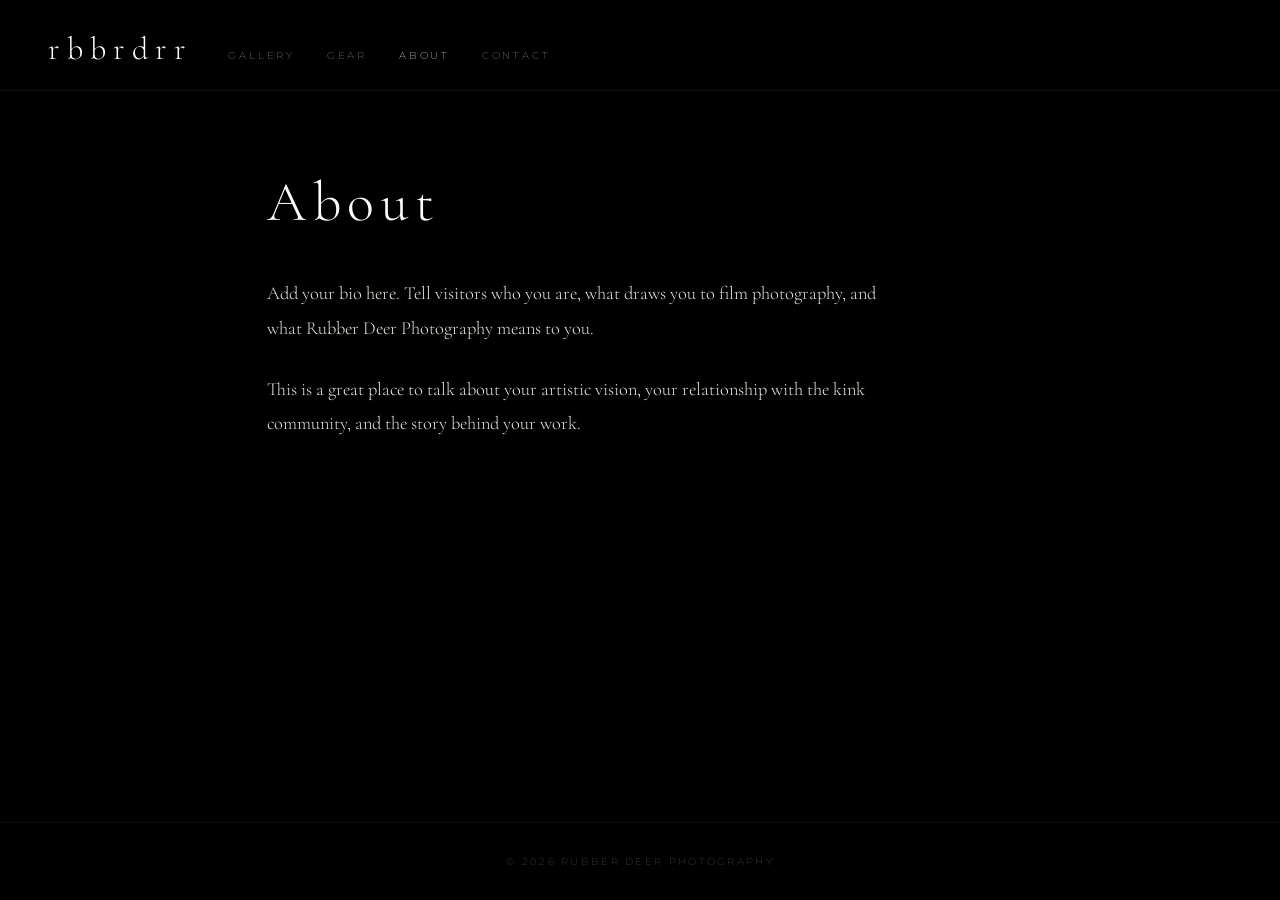
<file: about.html>
<!DOCTYPE html>
<html lang="en">
<head>
  <meta charset="UTF-8" />
  <meta name="viewport" content="width=device-width, initial-scale=1.0" />
  <title>About &#8212; Rubber Deer Photography</title>
  <link rel="preconnect" href="https://fonts.googleapis.com" />
  <link rel="preconnect" href="https://fonts.gstatic.com" crossorigin />
  <link href="https://fonts.googleapis.com/css2?family=Cormorant+Garamond:ital,wght@0,300;0,400;1,300;1,400&family=Montserrat:wght@200;300;400&display=swap" rel="stylesheet" />
  <link rel="stylesheet" href="style.css" />
</head>
<body>
  <header>
    <div class="header-inner">
      <a href="index.html" class="logo">rbbrdrr</a>
      <nav class="nav">
        <a href="index.html" class="nav-link">Gallery</a>
        <a href="gear.html" class="nav-link">Gear</a>
        <a href="about.html" class="nav-link active">About</a>
        <a href="contact.html" class="nav-link">Contact</a>
      </nav>
    </div>
  </header>
  <main class="page-content">
    <div class="about-layout">
      <h1 class="page-title">About</h1>
      <p class="about-body">Add your bio here. Tell visitors who you are, what draws you to film photography, and what Rubber Deer Photography means to you.</p>
      <p class="about-body">This is a great place to talk about your artistic vision, your relationship with the kink community, and the story behind your work.</p>
    </div>
  </main>
  <footer><span>&copy; <span id="year"></span> Rubber Deer Photography</span></footer>
  <script>document.getElementById('year').textContent = new Date().getFullYear();</script>
</body>
</html>
</file>
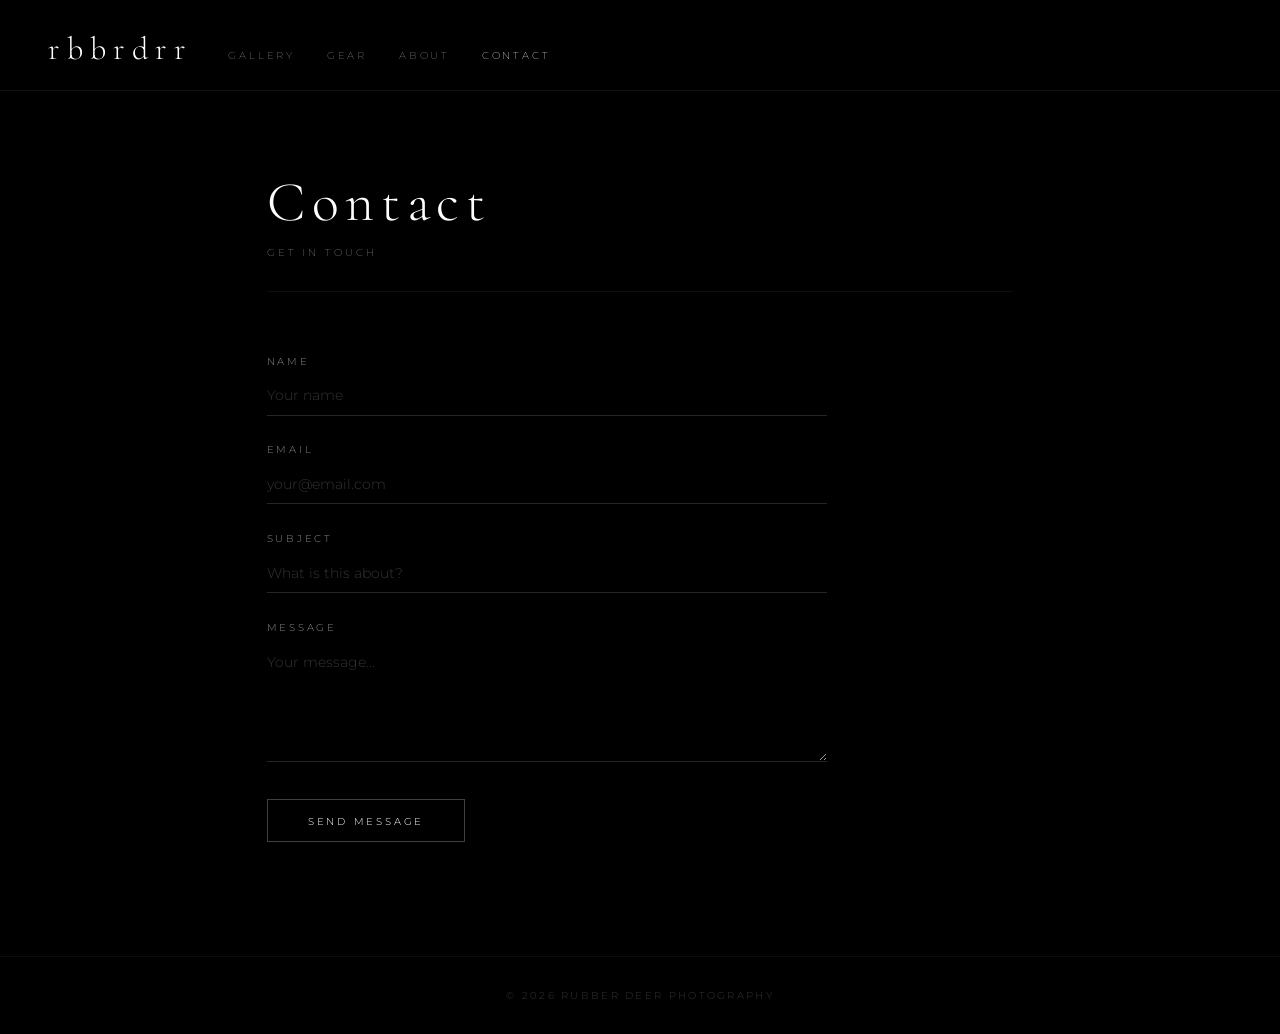
<file: contact.html>
<!DOCTYPE html>
<html lang="en">
<head>
  <meta charset="UTF-8" />
  <meta name="viewport" content="width=device-width, initial-scale=1.0" />
  <title>Contact &#8212; Rubber Deer Photography</title>
  <link rel="preconnect" href="https://fonts.googleapis.com" />
  <link rel="preconnect" href="https://fonts.gstatic.com" crossorigin />
  <link href="https://fonts.googleapis.com/css2?family=Cormorant+Garamond:ital,wght@0,300;0,400;1,300;1,400&family=Montserrat:wght@200;300;400&display=swap" rel="stylesheet" />
  <link rel="stylesheet" href="style.css" />
</head>
<body>

  <header>
    <div class="header-inner">
      <a href="index.html" class="logo">rbbrdrr</a>
      <nav class="nav">
        <a href="index.html" class="nav-link">Gallery</a>
        <a href="gear.html" class="nav-link">Gear</a>
        <a href="about.html" class="nav-link">About</a>
        <a href="contact.html" class="nav-link active">Contact</a>
      </nav>
    </div>
  </header>

  <main class="page-content">
    <div class="page-header">
      <h1 class="page-title">Contact</h1>
      <p class="page-subtitle">Get in touch</p>
    </div>
    <div class="contact-wrap">
      <form id="contact-form" class="contact-form" action="https://formspree.io/f/REPLACE_WITH_YOUR_ID" method="POST">
        <input type="hidden" name="_replyto" value="rbbrdrr@jaiydawoof.com" />
        <input type="hidden" name="_subject" value="New message from rbbrdrr.com" />
        <div class="form-group">
          <label for="name" class="form-label">Name</label>
          <input type="text" id="name" name="name" class="form-input" placeholder="Your name" required />
        </div>
        <div class="form-group">
          <label for="email" class="form-label">Email</label>
          <input type="email" id="email" name="email" class="form-input" placeholder="your@email.com" required />
        </div>
        <div class="form-group">
          <label for="subject" class="form-label">Subject</label>
          <input type="text" id="subject" name="subject" class="form-input" placeholder="What is this about?" />
        </div>
        <div class="form-group">
          <label for="message" class="form-label">Message</label>
          <textarea id="message" name="message" class="form-textarea" placeholder="Your message..." rows="6" required></textarea>
        </div>
        <button type="submit" class="form-submit">Send Message</button>
        <p id="form-status" class="form-status"></p>
      </form>
    </div>
  </main>

  <footer>
    <span>&copy; <span id="year"></span> Rubber Deer Photography</span>
  </footer>

  <script>
    document.getElementById('year').textContent = new Date().getFullYear();
    var form = document.getElementById('contact-form');
    var status = document.getElementById('form-status');
    form.addEventListener('submit', function (e) {
      e.preventDefault();
      var data = new FormData(form);
      fetch(form.action, { method: 'POST', body: data, headers: { 'Accept': 'application/json' } })
        .then(function (r) {
          if (r.ok) {
            status.textContent = 'Message sent. Thank you.';
            status.className = 'form-status success';
            form.reset();
          } else {
            status.textContent = 'Something went wrong. Please try again.';
            status.className = 'form-status error';
          }
        }).catch(function () {
          status.textContent = 'Something went wrong. Please try again.';
          status.className = 'form-status error';
        });
    });
  </script>
</body>
</html>
</file>
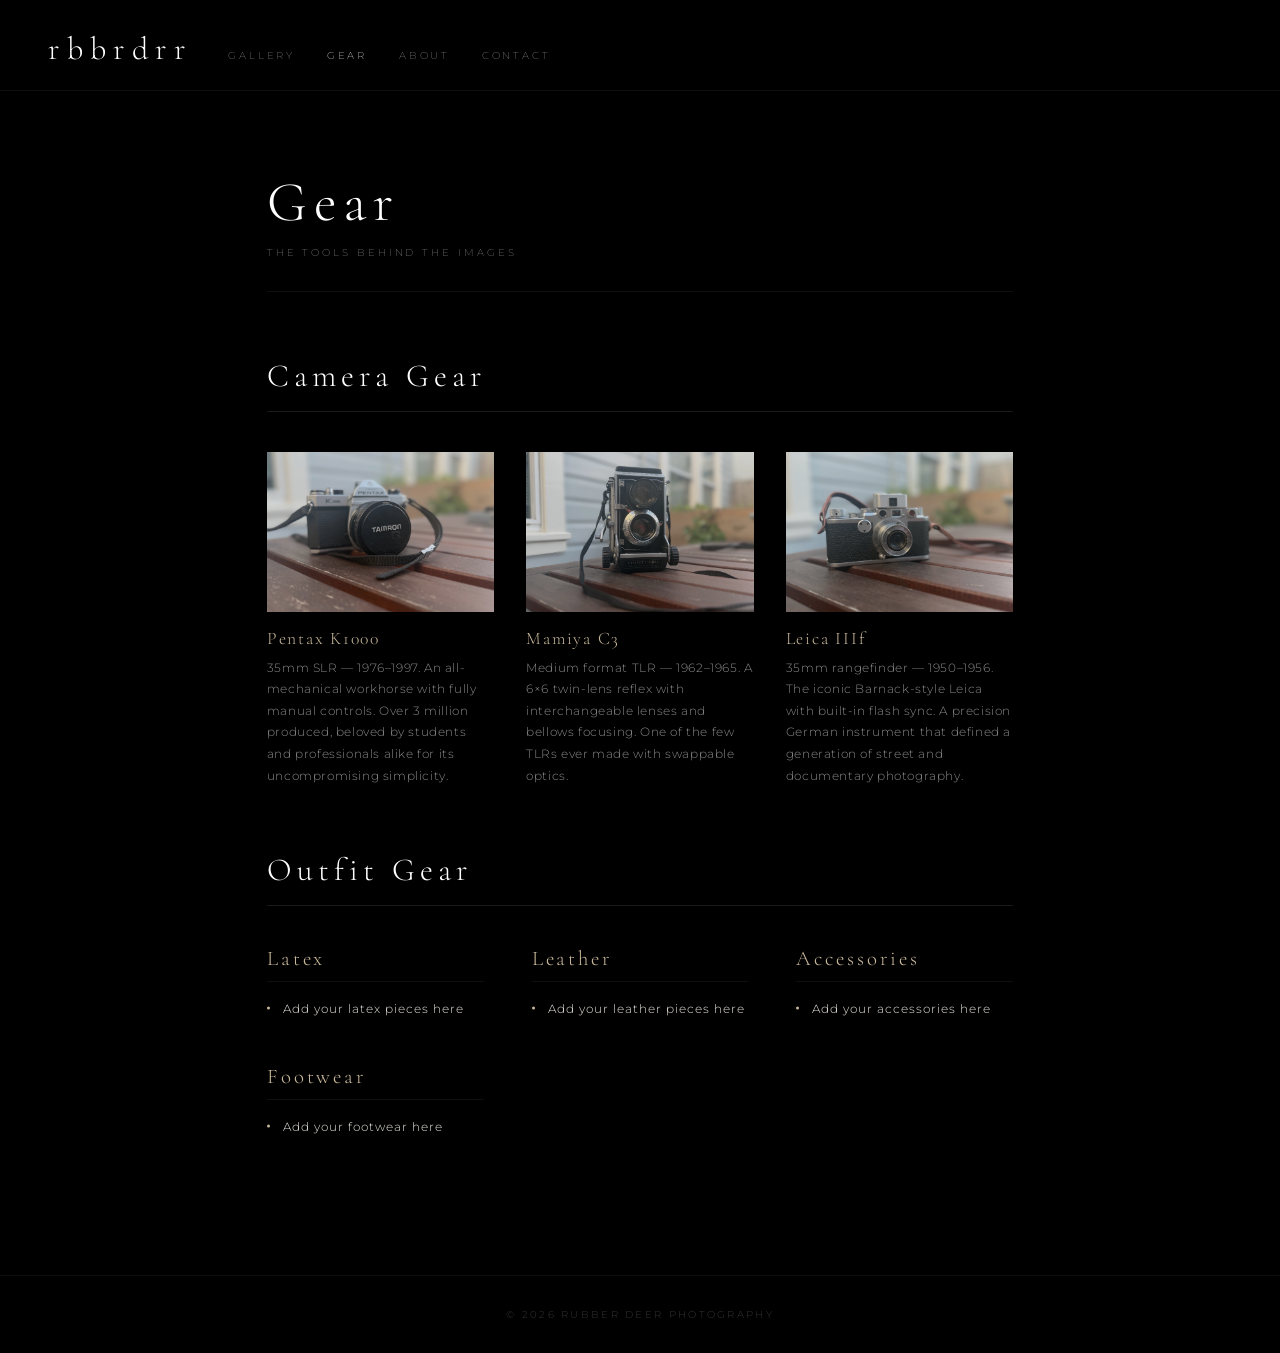
<file: gear.html>
<!DOCTYPE html>
<html lang="en">
<head>
  <meta charset="UTF-8" />
  <meta name="viewport" content="width=device-width, initial-scale=1.0" />
  <title>Gear &#8212; Rubber Deer Photography</title>
  <link rel="preconnect" href="https://fonts.googleapis.com" />
  <link rel="preconnect" href="https://fonts.gstatic.com" crossorigin />
  <link href="https://fonts.googleapis.com/css2?family=Cormorant+Garamond:ital,wght@0,300;0,400;1,300;1,400&family=Montserrat:wght@200;300;400&display=swap" rel="stylesheet" />
  <link rel="stylesheet" href="style.css" />
</head>
<body>
  <header>
    <div class="header-inner">
      <a href="index.html" class="logo">rbbrdrr</a>
      <nav class="nav">
        <a href="index.html" class="nav-link">Gallery</a>
        <a href="gear.html" class="nav-link active">Gear</a>
        <a href="about.html" class="nav-link">About</a>
        <a href="contact.html" class="nav-link">Contact</a>
      </nav>
    </div>
  </header>

  <main class="page-content">
    <div class="page-header">
      <h1 class="page-title">Gear</h1>
      <p class="page-subtitle">The tools behind the images</p>
    </div>

    <div class="gear-section">
      <h2 class="gear-section-title">Camera Gear</h2>
      <div class="camera-grid">

        <div class="camera-card">
          <a href="https://en.wikipedia.org/wiki/Pentax_K1000" target="_blank" rel="noopener" class="camera-img-link">
            <img src="cameras/Pentax_K1000.jpeg" alt="Pentax K1000" class="camera-img" />
          </a>
          <div class="camera-info">
            <a href="https://en.wikipedia.org/wiki/Pentax_K1000" target="_blank" rel="noopener" class="camera-name">Pentax K1000</a>
            <p class="camera-desc">35mm SLR &#8212; 1976&#8211;1997. An all-mechanical workhorse with fully manual controls. Over 3 million produced, beloved by students and professionals alike for its uncompromising simplicity.</p>
          </div>
        </div>

        <div class="camera-card">
          <a href="https://en.wikipedia.org/wiki/Mamiya_C" target="_blank" rel="noopener" class="camera-img-link">
            <img src="cameras/Mamiya_C3.jpeg" alt="Mamiya C3" class="camera-img" />
          </a>
          <div class="camera-info">
            <a href="https://en.wikipedia.org/wiki/Mamiya_C" target="_blank" rel="noopener" class="camera-name">Mamiya C3</a>
            <p class="camera-desc">Medium format TLR &#8212; 1962&#8211;1965. A 6&#215;6 twin-lens reflex with interchangeable lenses and bellows focusing. One of the few TLRs ever made with swappable optics.</p>
          </div>
        </div>

        <div class="camera-card">
          <a href="https://en.wikipedia.org/wiki/Leica_III" target="_blank" rel="noopener" class="camera-img-link">
            <img src="cameras/Leica_IIIF.jpeg" alt="Leica IIIf" class="camera-img" />
          </a>
          <div class="camera-info">
            <a href="https://en.wikipedia.org/wiki/Leica_III" target="_blank" rel="noopener" class="camera-name">Leica IIIf</a>
            <p class="camera-desc">35mm rangefinder &#8212; 1950&#8211;1956. The iconic Barnack-style Leica with built-in flash sync. A precision German instrument that defined a generation of street and documentary photography.</p>
          </div>
        </div>

      </div>
    </div>

    <div class="gear-section">
      <h2 class="gear-section-title">Outfit Gear</h2>
      <div class="gear-grid">
        <div class="gear-category">
          <h3 class="gear-heading">Latex</h3>
          <ul class="gear-list"><li>Add your latex pieces here</li></ul>
        </div>
        <div class="gear-category">
          <h3 class="gear-heading">Leather</h3>
          <ul class="gear-list"><li>Add your leather pieces here</li></ul>
        </div>
        <div class="gear-category">
          <h3 class="gear-heading">Accessories</h3>
          <ul class="gear-list"><li>Add your accessories here</li></ul>
        </div>
        <div class="gear-category">
          <h3 class="gear-heading">Footwear</h3>
          <ul class="gear-list"><li>Add your footwear here</li></ul>
        </div>
      </div>
    </div>

  </main>

  <footer>
    <span>&copy; <span id="year"></span> Rubber Deer Photography</span>
  </footer>
  <script>document.getElementById('year').textContent = new Date().getFullYear();</script>
</body>
</html>
</file>
<file: style.css>
/* ===== RESET & BASE ===== */
*, *::before, *::after { box-sizing: border-box; margin: 0; padding: 0; }

:root {
  --black:      #000000;
  --white:      #ffffff;
  --off-white:  #e8e4dc;
  --dim:        #888888;
  --accent:     #c8b89a;
  --gap:        clamp(10px, 1.5vw, 18px);
  --col-count:  3;
}

html { font-size: 16px; scroll-behavior: smooth; }

body {
  background: var(--black);
  color: var(--off-white);
  font-family: 'Montserrat', sans-serif;
  font-weight: 300;
  min-height: 100vh;
  display: flex;
  flex-direction: column;
  cursor: crosshair;
}

/* ===== HEADER ===== */
header {
  position: sticky;
  top: 0;
  z-index: 100;
  padding: 1.8rem 3rem 1.4rem;
  display: flex;
  align-items: baseline;
  gap: 2rem;
  border-bottom: 1px solid rgba(255,255,255,0.06);
  background: rgba(0,0,0,0.92);
  backdrop-filter: blur(12px);
  -webkit-backdrop-filter: blur(12px);
}

.header-inner {
  display: flex;
  align-items: baseline;
  gap: 2.2rem;
  flex-wrap: wrap;
}

.logo {
  font-family: 'Cormorant Garamond', serif;
  font-weight: 300;
  font-size: clamp(1.4rem, 3vw, 2rem);
  letter-spacing: 0.22em;
  color: var(--white);
  text-decoration: none;
  text-transform: lowercase;
  transition: color 0.3s;
}
.logo:hover { color: var(--accent); }

.tagline {
  font-size: clamp(0.6rem, 1.2vw, 0.72rem);
  letter-spacing: 0.28em;
  text-transform: uppercase;
  color: var(--dim);
  font-weight: 200;
  white-space: nowrap;
}

/* ===== MAIN / GALLERY ===== */
main {
  flex: 1;
  padding: clamp(1.5rem, 4vw, 3.5rem) clamp(1rem, 4vw, 3rem);
}

/* Masonry via CSS columns */
.masonry-grid {
  columns: var(--col-count);
  column-gap: var(--gap);
}

.masonry-item {
  break-inside: avoid;
  margin-bottom: var(--gap);
  overflow: hidden;
  cursor: pointer;
  position: relative;
}

.masonry-item img {
  display: block;
  width: 100%;
  height: auto;
  transition: transform 0.6s cubic-bezier(0.25, 0.46, 0.45, 0.94),
              filter 0.4s ease,
              opacity 0.4s ease;
  filter: grayscale(8%) brightness(0.92);
  opacity: 0;
}

.masonry-item img.loaded {
  opacity: 1;
}

.masonry-item:hover img {
  transform: scale(1.03);
  filter: grayscale(0%) brightness(1);
}

/* ===== EMPTY STATE ===== */
.empty-state {
  text-align: center;
  padding: 8rem 2rem;
  color: var(--dim);
  font-size: 0.85rem;
  letter-spacing: 0.18em;
  text-transform: uppercase;
}

/* ===== LIGHTBOX ===== */
.lightbox {
  position: fixed;
  inset: 0;
  background: rgba(0,0,0,0.97);
  z-index: 1000;
  display: flex;
  align-items: center;
  justify-content: center;
  opacity: 0;
  pointer-events: none;
  transition: opacity 0.35s ease;
}

.lightbox.open {
  opacity: 1;
  pointer-events: all;
}

.lightbox-img-wrap {
  max-width: 90vw;
  max-height: 90vh;
  display: flex;
  align-items: center;
  justify-content: center;
}

.lightbox-img-wrap img {
  max-width: 90vw;
  max-height: 90vh;
  object-fit: contain;
  display: block;
}

.lightbox-close,
.lightbox-prev,
.lightbox-next {
  position: fixed;
  background: none;
  border: none;
  color: rgba(255,255,255,0.5);
  font-size: 1.8rem;
  cursor: pointer;
  transition: color 0.2s;
  line-height: 1;
  padding: 0.5rem;
  z-index: 1001;
}
.lightbox-close:hover,
.lightbox-prev:hover,
.lightbox-next:hover { color: var(--white); }

.lightbox-close { top: 1.5rem; right: 2rem; font-size: 2.2rem; }
.lightbox-prev  { left: 2rem;  top: 50%; transform: translateY(-50%); }
.lightbox-next  { right: 2rem; top: 50%; transform: translateY(-50%); }

/* ===== FOOTER ===== */
footer {
  padding: 2rem 3rem;
  text-align: center;
  font-size: 0.65rem;
  letter-spacing: 0.22em;
  text-transform: uppercase;
  color: rgba(255,255,255,0.2);
  border-top: 1px solid rgba(255,255,255,0.05);
}

/* ===== RESPONSIVE ===== */
@media (max-width: 900px) {
  :root { --col-count: 2; }
  header { padding: 1.4rem 1.5rem; }
  .tagline { display: none; }
}

@media (max-width: 520px) {
  :root { --col-count: 1; }
}


/* ===== AGE GATE ===== */
.age-gate {
    position: fixed;
    inset: 0;
    background: var(--black);
    z-index: 9999;
    display: flex;
    align-items: center;
    justify-content: center;
    transition: opacity 0.6s ease;
}

.age-gate-hide {
    opacity: 0;
    pointer-events: none;
}

.age-gate-box {
    text-align: center;
    max-width: 480px;
    padding: 3rem 2rem;
    display: flex;
    flex-direction: column;
    align-items: center;
    gap: 1.4rem;
}

.age-gate-logo {
    font-family: 'Cormorant Garamond', serif;
    font-weight: 300;
    font-size: 2.2rem;
    letter-spacing: 0.22em;
    color: var(--white);
    text-transform: lowercase;
    margin-bottom: 0.5rem;
}

.age-gate-title {
    font-size: 0.7rem;
    letter-spacing: 0.3em;
    text-transform: uppercase;
    color: var(--dim);
    font-weight: 200;
}

.age-gate-sub {
    font-family: 'Cormorant Garamond', serif;
    font-size: 1.15rem;
    font-weight: 300;
    color: var(--off-white);
    line-height: 1.8;
    border-top: 1px solid rgba(255,255,255,0.08);
    border-bottom: 1px solid rgba(255,255,255,0.08);
    padding: 1.4rem 0;
}

.age-gate-buttons {
    display: flex;
    flex-direction: column;
    gap: 0.8rem;
    width: 100%;
    max-width: 320px;
}

.age-btn {
    width: 100%;
    padding: 0.9rem 1.5rem;
    font-family: 'Montserrat', sans-serif;
    font-size: 0.65rem;
    letter-spacing: 0.22em;
    text-transform: uppercase;
    font-weight: 300;
    cursor: pointer;
    border: 1px solid rgba(255,255,255,0.2);
    transition: all 0.3s ease;
    background: transparent;
}

.age-btn-enter {
    color: var(--white);
    border-color: rgba(255,255,255,0.35);
}

.age-btn-enter:hover {
    background: rgba(255,255,255,0.06);
    border-color: rgba(255,255,255,0.6);
}

.age-btn-exit {
    color: var(--dim);
    border-color: rgba(255,255,255,0.08);
}

.age-btn-exit:hover {
    color: var(--off-white);
    border-color: rgba(255,255,255,0.2);
}

.age-gate-note {
    font-size: 0.58rem;
    letter-spacing: 0.12em;
    color: rgba(255,255,255,0.2);
    text-transform: uppercase;
    line-height: 1.8;
    max-width: 340px;
}


/* ===== NAVIGATION ===== */
.nav {
  display: flex;
  gap: 2rem;
  align-items: baseline;
}

.nav-link {
  font-family: 'Montserrat', sans-serif;
  font-size: 0.62rem;
  font-weight: 200;
  letter-spacing: 0.28em;
  text-transform: uppercase;
  color: var(--dim);
  text-decoration: none;
  transition: color 0.3s;
  white-space: nowrap;
}

.nav-link:hover,
.nav-link.active {
  color: var(--off-white);
}

/* ===== PAGE CONTENT ===== */
.page-content {
  flex: 1;
  padding: clamp(3rem, 6vw, 6rem) clamp(1.5rem, 6vw, 6rem);
  max-width: 900px;
  margin: 0 auto;
  width: 100%;
}

.page-header {
  margin-bottom: 4rem;
  border-bottom: 1px solid rgba(255,255,255,0.06);
  padding-bottom: 2rem;
}

.page-title {
  font-family: 'Cormorant Garamond', serif;
  font-weight: 300;
  font-size: clamp(2rem, 5vw, 3.5rem);
  letter-spacing: 0.12em;
  color: var(--white);
  margin-bottom: 0.6rem;
}

.page-subtitle {
  font-size: 0.65rem;
  letter-spacing: 0.28em;
  text-transform: uppercase;
  color: var(--dim);
  font-weight: 200;
}

/* ===== GEAR PAGE ===== */
.gear-grid {
  display: grid;
  grid-template-columns: repeat(auto-fit, minmax(200px, 1fr));
  gap: 3rem;
}

.gear-heading {
  font-family: 'Cormorant Garamond', serif;
  font-weight: 300;
  font-size: 1.3rem;
  letter-spacing: 0.14em;
  color: var(--accent);
  margin-bottom: 1.2rem;
  padding-bottom: 0.6rem;
  border-bottom: 1px solid rgba(255,255,255,0.06);
}

.gear-list {
  list-style: none;
  display: flex;
  flex-direction: column;
  gap: 0.7rem;
}

.gear-list li {
  font-size: 0.78rem;
  letter-spacing: 0.08em;
  color: var(--off-white);
  font-weight: 300;
  padding-left: 1rem;
  position: relative;
}

.gear-list li::before {
  content: '';
  position: absolute;
  left: 0;
  top: 50%;
  transform: translateY(-50%);
  width: 3px;
  height: 3px;
  background: var(--accent);
  border-radius: 50%;
}

/* ===== ABOUT PAGE ===== */
.about-layout {
  max-width: 640px;
}

.about-layout .page-title {
  margin-bottom: 2.5rem;
}

.about-body {
  font-family: 'Cormorant Garamond', serif;
  font-size: 1.15rem;
  font-weight: 300;
  line-height: 1.9;
  color: var(--off-white);
  margin-bottom: 1.6rem;
}

/* ===== CONTACT PAGE ===== */
.contact-wrap {
  max-width: 560px;
}

.contact-form {
  display: flex;
  flex-direction: column;
  gap: 1.8rem;
}

.form-group {
  display: flex;
  flex-direction: column;
  gap: 0.6rem;
}

.form-label {
  font-size: 0.6rem;
  letter-spacing: 0.28em;
  text-transform: uppercase;
  color: var(--dim);
  font-weight: 300;
}

.form-input,
.form-textarea {
  background: transparent;
  border: none;
  border-bottom: 1px solid rgba(255,255,255,0.15);
  color: var(--off-white);
  font-family: 'Montserrat', sans-serif;
  font-size: 0.85rem;
  font-weight: 300;
  padding: 0.7rem 0;
  outline: none;
  transition: border-color 0.3s;
  width: 100%;
}

.form-input::placeholder,
.form-textarea::placeholder {
  color: rgba(255,255,255,0.2);
}

.form-input:focus,
.form-textarea:focus {
  border-bottom-color: var(--accent);
}

.form-textarea {
  resize: vertical;
  min-height: 120px;
}

.form-submit {
  align-self: flex-start;
  background: transparent;
  border: 1px solid rgba(255,255,255,0.25);
  color: var(--white);
  font-family: 'Montserrat', sans-serif;
  font-size: 0.62rem;
  letter-spacing: 0.28em;
  text-transform: uppercase;
  font-weight: 300;
  padding: 0.9rem 2.5rem;
  cursor: pointer;
  transition: all 0.3s;
  margin-top: 0.5rem;
}

.form-submit:hover {
  background: rgba(255,255,255,0.05);
  border-color: rgba(255,255,255,0.5);
}

.form-status {
  font-size: 0.65rem;
  letter-spacing: 0.18em;
  text-transform: uppercase;
  margin-top: 0.5rem;
}

.form-status.success { color: #7eb89a; }
.form-status.error   { color: #c97a7a; }

@media (max-width: 700px) {
  .header-inner { flex-direction: column; gap: 1rem; align-items: flex-start; }
  .nav { gap: 1.5rem; }
  .page-content { padding: 2rem 1.5rem; }
}


/* ===== GEAR SECTIONS ===== */
.gear-section {
  margin-bottom: 4rem;
}

.gear-section-title {
  font-family: 'Cormorant Garamond', serif;
  font-weight: 300;
  font-size: clamp(1.4rem, 3vw, 2rem);
  letter-spacing: 0.16em;
  color: var(--white);
  margin-bottom: 2.5rem;
  padding-bottom: 1rem;
  border-bottom: 1px solid rgba(255,255,255,0.1);
}


/* ===== CAMERA CARDS ===== */
.camera-grid {
  display: grid;
  grid-template-columns: repeat(3, 1fr);
  gap: 2rem;
  margin-bottom: 1rem;
}

.camera-card {
  display: flex;
  flex-direction: column;
  gap: 1rem;
}

.camera-img-link {
  display: block;
  overflow: hidden;
}

.camera-img {
  width: 100%;
  height: 160px;
  object-fit: cover;
  object-position: center;
  display: block;
  filter: grayscale(15%) brightness(0.88);
  transition: filter 0.4s ease, transform 0.5s ease;
}

.camera-img-link:hover .camera-img {
  filter: grayscale(0%) brightness(1);
  transform: scale(1.03);
}

.camera-info {
  display: flex;
  flex-direction: column;
  gap: 0.5rem;
}

.camera-name {
  font-family: 'Cormorant Garamond', serif;
  font-size: 1.1rem;
  font-weight: 300;
  letter-spacing: 0.1em;
  color: var(--accent);
  text-decoration: none;
  transition: color 0.3s;
}

.camera-name:hover {
  color: var(--white);
}

.camera-desc {
  font-size: 0.75rem;
  letter-spacing: 0.05em;
  color: var(--dim);
  font-weight: 300;
  line-height: 1.8;
}

@media (max-width: 700px) {
  .camera-grid { grid-template-columns: 1fr; }
}


/* ===== CAMERA CARDS ===== */
.camera-grid {
  display: grid;
  grid-template-columns: repeat(3, 1fr);
  gap: 2rem;
  margin-bottom: 1rem;
}

.camera-card {
  display: flex;
  flex-direction: column;
  gap: 1rem;
}

.camera-img-link {
  display: block;
  overflow: hidden;
}

.camera-img {
  width: 100%;
  height: 160px;
  object-fit: cover;
  object-position: center;
  display: block;
  filter: grayscale(15%) brightness(0.88);
  transition: filter 0.4s ease, transform 0.5s ease;
}

.camera-img-link:hover .camera-img {
  filter: grayscale(0%) brightness(1);
  transform: scale(1.03);
}

.camera-info {
  display: flex;
  flex-direction: column;
  gap: 0.5rem;
}

.camera-name {
  font-family: 'Cormorant Garamond', serif;
  font-size: 1.1rem;
  font-weight: 300;
  letter-spacing: 0.1em;
  color: var(--accent);
  text-decoration: none;
  transition: color 0.3s;
}

.camera-name:hover {
  color: var(--white);
}

.camera-desc {
  font-size: 0.75rem;
  letter-spacing: 0.05em;
  color: var(--dim);
  font-weight: 300;
  line-height: 1.8;
}

@media (max-width: 700px) {
  .camera-grid { grid-template-columns: 1fr; }
}


/* ===== CAMERA CARDS ===== */
.camera-grid {
  display: grid;
  grid-template-columns: repeat(3, 1fr);
  gap: 2rem;
  margin-bottom: 1rem;
}

.camera-card {
  display: flex;
  flex-direction: column;
  gap: 1rem;
}

.camera-img-link {
  display: block;
  overflow: hidden;
}

.camera-img {
  width: 100%;
  height: 160px;
  object-fit: cover;
  object-position: center;
  display: block;
  filter: grayscale(15%) brightness(0.88);
  transition: filter 0.4s ease, transform 0.5s ease;
}

.camera-img-link:hover .camera-img {
  filter: grayscale(0%) brightness(1);
  transform: scale(1.03);
}

.camera-info {
  display: flex;
  flex-direction: column;
  gap: 0.5rem;
}

.camera-name {
  font-family: 'Cormorant Garamond', serif;
  font-size: 1.1rem;
  font-weight: 300;
  letter-spacing: 0.1em;
  color: var(--accent);
  text-decoration: none;
  transition: color 0.3s;
}

.camera-name:hover {
  color: var(--white);
}

.camera-desc {
  font-size: 0.75rem;
  letter-spacing: 0.05em;
  color: var(--dim);
  font-weight: 300;
  line-height: 1.8;
}

@media (max-width: 700px) {
  .camera-grid { grid-template-columns: 1fr; }
}

/* ===== CAMERA CARDS ===== */
.camera-grid {
  display: grid;
  grid-template-columns: repeat(3, 1fr);
  gap: 2rem;
  margin-bottom: 1rem;
}
.camera-card { display: flex; flex-direction: column; gap: 1rem; }
.camera-img-link { display: block; overflow: hidden; }
.camera-img {
  width: 100%;
  height: 160px;
  object-fit: cover;
  object-position: center;
  display: block;
  filter: grayscale(15%) brightness(0.88);
  transition: filter 0.4s ease, transform 0.5s ease;
}
.camera-img-link:hover .camera-img { filter: grayscale(0%) brightness(1); transform: scale(1.03); }
.camera-info { display: flex; flex-direction: column; gap: 0.5rem; }
.camera-name {
  font-family: 'Cormorant Garamond', serif;
  font-size: 1.1rem;
  font-weight: 300;
  letter-spacing: 0.1em;
  color: var(--accent);
  text-decoration: none;
  transition: color 0.3s;
}
.camera-name:hover { color: var(--white); }
.camera-desc { font-size: 0.75rem; letter-spacing: 0.05em; color: var(--dim); font-weight: 300; line-height: 1.8; }
@media (max-width: 700px) { .camera-grid { grid-template-columns: 1fr; } }
</file>
